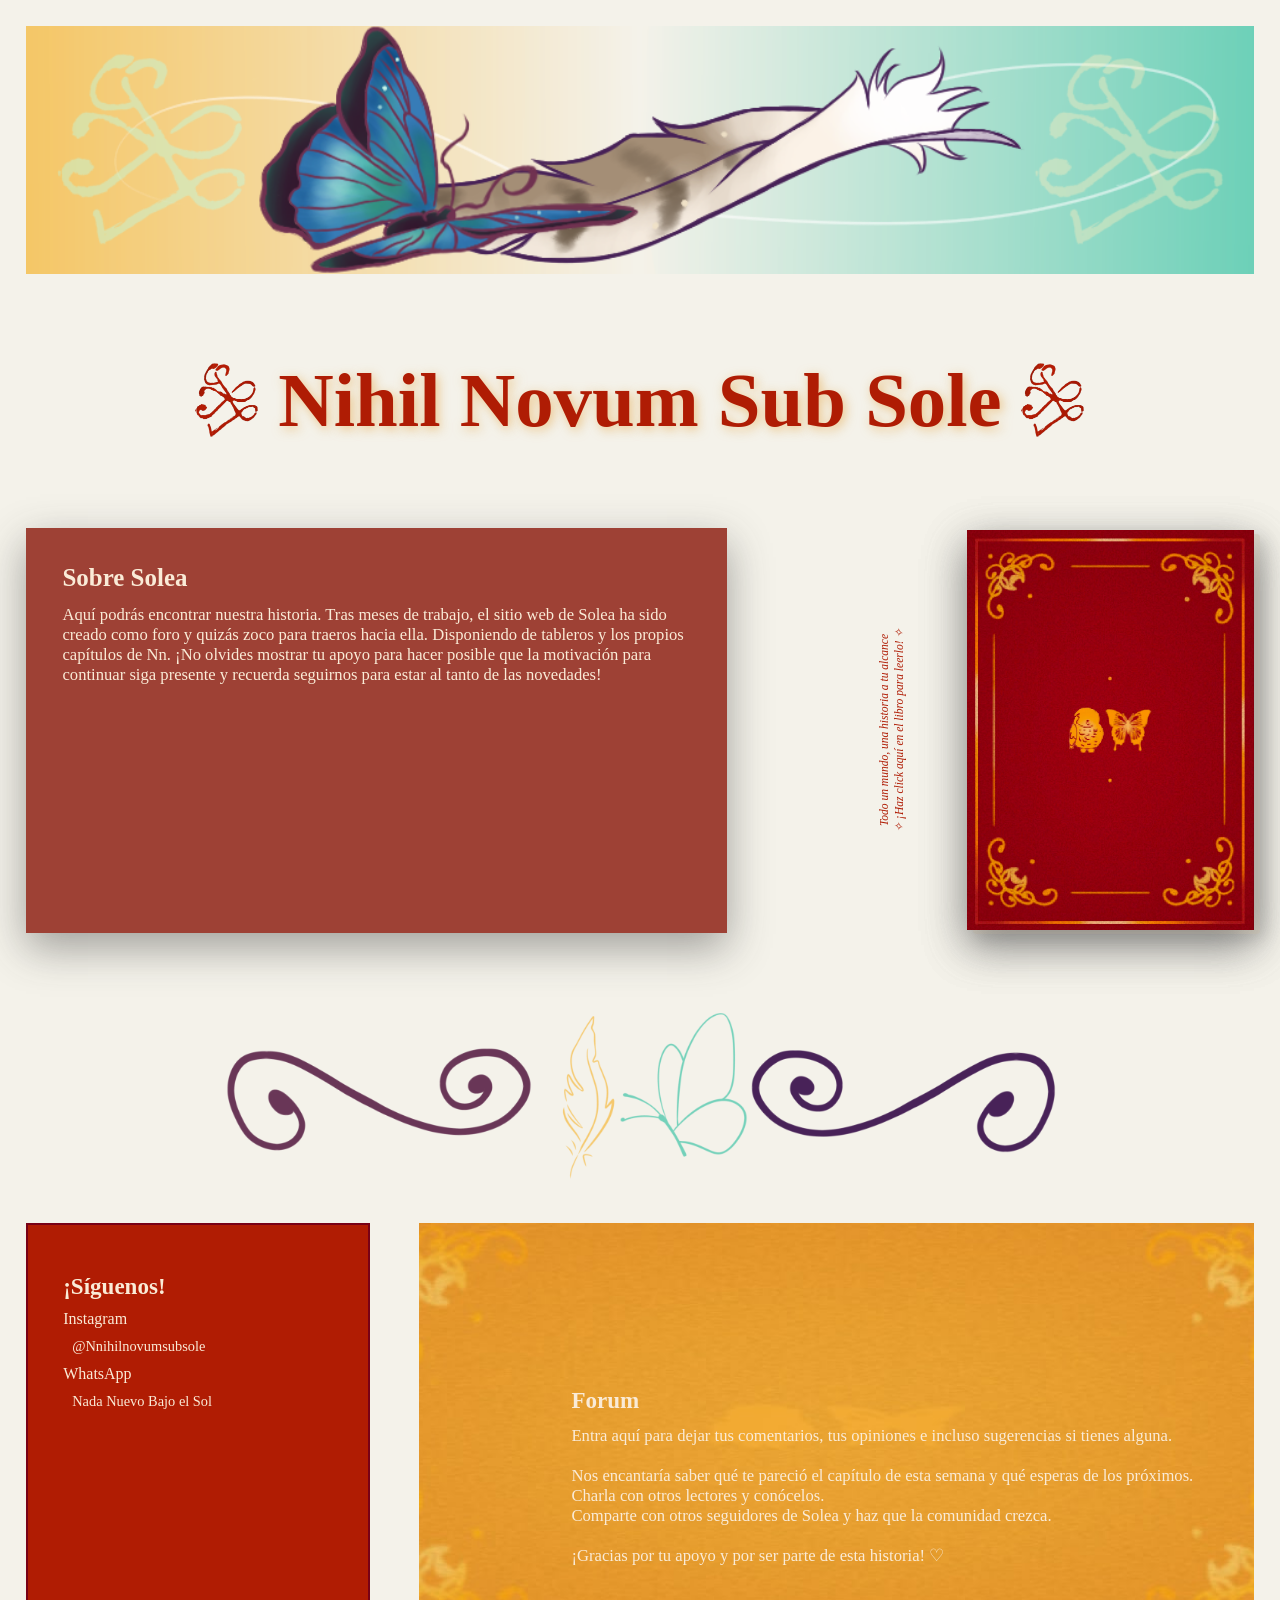
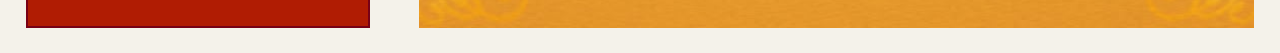
<file: index.html>
<!DOCTYPE html>
<html>

<head>
    <meta charset="UTF-8">
    <link rel="stylesheet" href="style.css">
    <title>Nihil Novum Sub Sole</title>
</head>

<body>
<div class="website">
    <img src="WEB imagen 1 2.0.png" class="Prueba1">
    <header>
    
       <img src="Sello de Solea.png" class="Sello">
       <h1>Nihil Novum Sub Sole</h1>
       <img src="Sello de Solea.png" class="Sello">
    </header>

    <div class="section">
        <div class="info">
            <h2>Sobre Solea</h2>
            <p>
                Aquí podrás encontrar nuestra historia. Tras meses de trabajo, el sitio web de Solea ha
                sido creado como foro y quizás zoco para traeros hacia ella. Disponiendo de tableros y los 
                propios capítulos de Nn. ¡No olvides mostrar tu apoyo para hacer posible que la motivación 
                para continuar siga presente y recuerda seguirnos para estar al tanto de las novedades!
            </p>
        </div>

        <div class="book-area">
            <div class="mensaje-area">
            <div class="mensaje">
                 Todo un mundo, una historia a tu alcance <br> ✧  ¡Haz click aquí en el libro para leerlo! ✧
            </div>
            </div>

            <div class="book"
             onclick="window.location.href='https://docs.google.com/document/d/1bK4KNGjiNNFwAMSJdq4UEPStXAU1IAWC8RcK1y0dx8s/edit?pli=1&tab=t.sg9tgtn4n9jp#heading=h.o9qf44iunrvf'">

                <div class="pages">                
                </div>
                <div class="cover">

                    <img src="Portada.jpg" alt="Portada del libro" class="cover">
                </div>

            </div>
            

            
        </div>

        <script src="script.js" ></script>
    </div>
    <img src="SEPARADOR.PNG" class="Prueba2">

    <footer>
    <div class="social">
        <h3> ¡Síguenos!</h3>
        <a href= "https://www.instagram.com/nnihilnovumsubsole?igsh=ZHVxaGt3eGY0ZGxu&utm_source=qr"> Instagram</a>
           <p class="Nombre">@Nnihilnovumsubsole</p>
        <a href= "https://whatsapp.com/channel/0029VbAiFSZ9Gv7ccvythv18"> WhatsApp</a>
           <p class="Nombre">Nada Nuevo Bajo el Sol</p>
    </div>

        
    <a href="forum.html" class="forum-button">

        <div class="textito">
            <h4>Forum</h4>
        <p class="bienvenida">
            Entra aquí para dejar tus comentarios, tus opiniones e incluso sugerencias si tienes alguna. <br><br> Nos encantaría saber qué te pareció el capítulo de esta semana y qué esperas de los próximos. <br>
            Charla con otros lectores y conócelos. <br> Comparte con otros seguidores de Solea y haz que la comunidad crezca. <br><br>¡Gracias por tu apoyo y por ser parte de esta historia! ♡
        </p>
        </div>
    </a>

</footer>
</div>
</body>


</html>
</file>
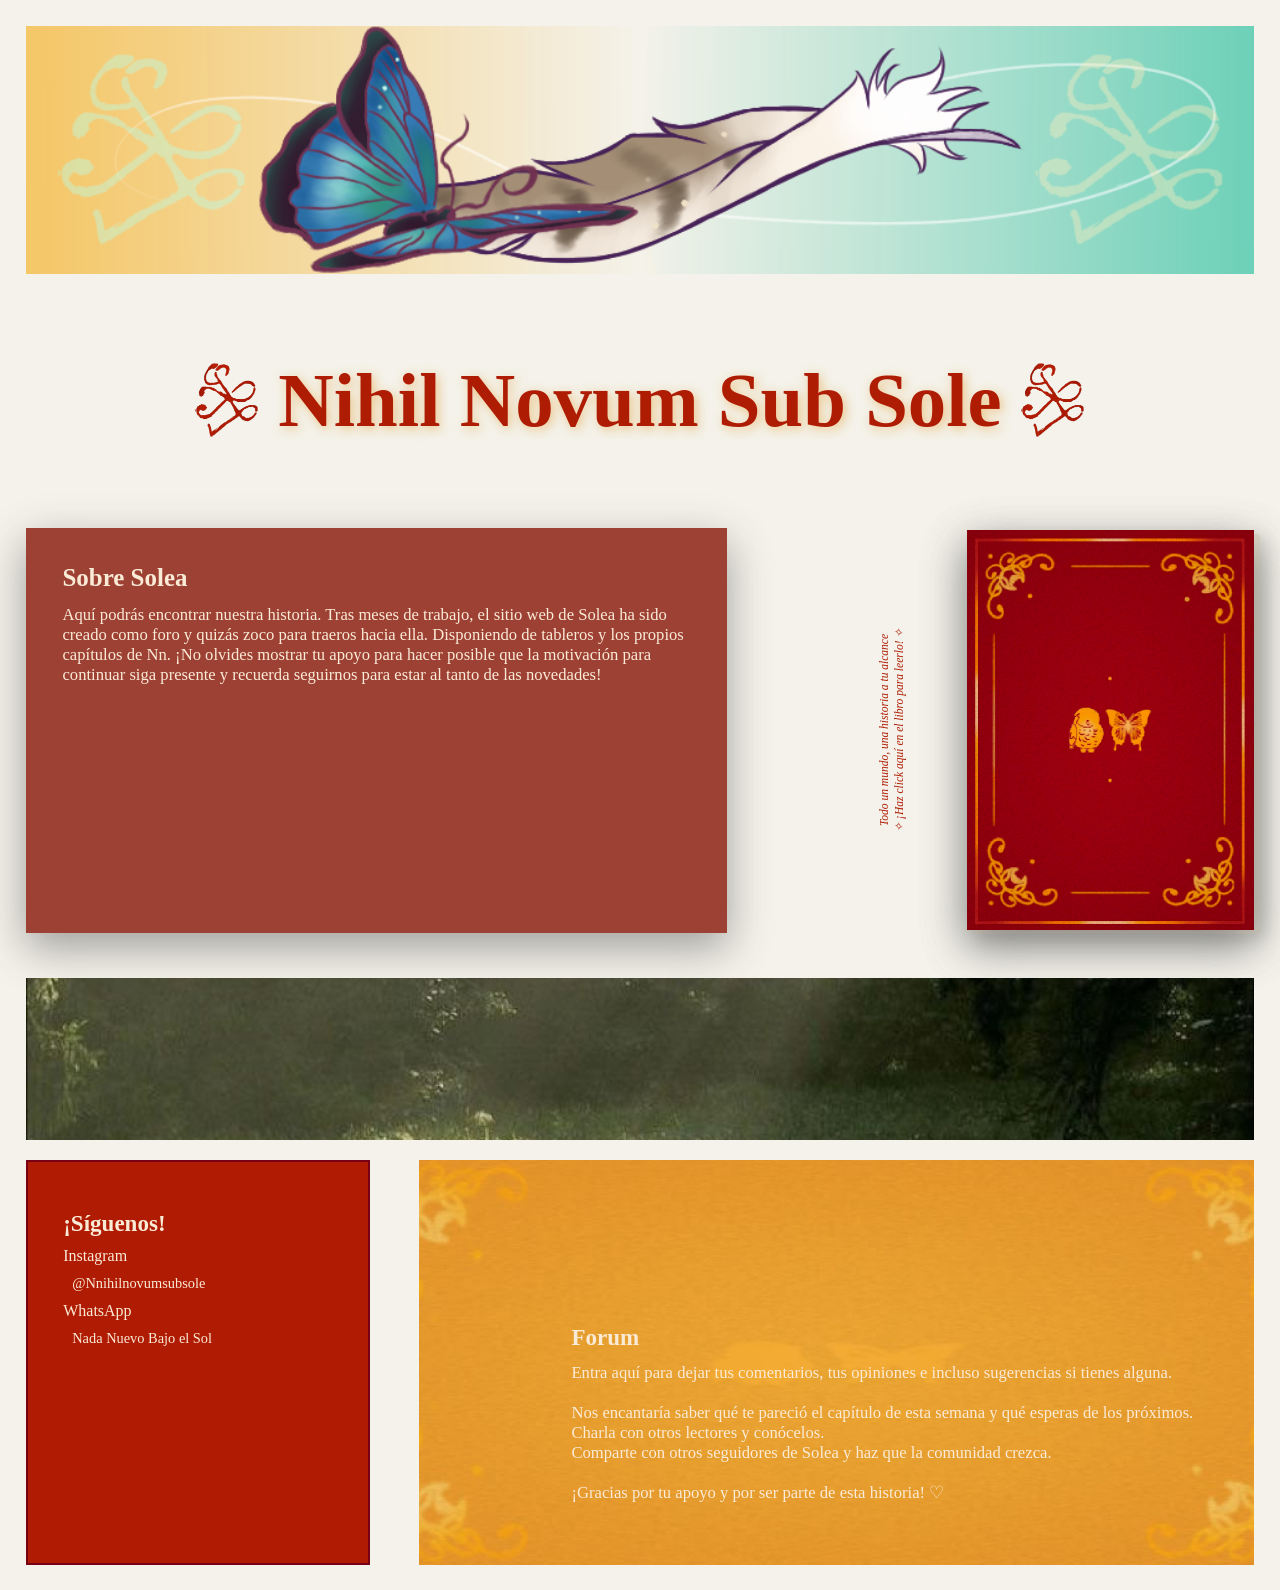
<file: Nn Solea/index.html>
<!DOCTYPE html>
<html>

<head>
    <meta charset="UTF-8">
    <link rel="stylesheet" href="style.css">
    <title>Nihil Novum Sub Sole</title>
</head>

<body>
<div class="website">
    <img src="WEB imagen 1 2.0.png" class="Prueba1">
    <header>
    
       <img src="Sello de Solea.png" class="Sello">
       <h1>Nihil Novum Sub Sole</h1>
       <img src="Sello de Solea.png" class="Sello">
    </header>

    <div class="section">
        <div class="info">
            <h2>Sobre Solea</h2>
            <p>
                Aquí podrás encontrar nuestra historia. Tras meses de trabajo, el sitio web de Solea ha
                sido creado como foro y quizás zoco para traeros hacia ella. Disponiendo de tableros y los 
                propios capítulos de Nn. ¡No olvides mostrar tu apoyo para hacer posible que la motivación 
                para continuar siga presente y recuerda seguirnos para estar al tanto de las novedades!
            </p>
        </div>

        <div class="book-area">
            <div class="mensaje-area">
            <div class="mensaje">
                 Todo un mundo, una historia a tu alcance <br> ✧  ¡Haz click aquí en el libro para leerlo! ✧
            </div>
            </div>

            <div class="book"
             onclick="window.location.href='https://docs.google.com/document/d/1bK4KNGjiNNFwAMSJdq4UEPStXAU1IAWC8RcK1y0dx8s/edit?pli=1&tab=t.sg9tgtn4n9jp#heading=h.o9qf44iunrvf'">

                <div class="pages">                
                </div>
                <div class="cover">

                    <img src="Portada.jpg" alt="Portada del libro" class="cover">
                </div>

            </div>
            

            
        </div>

        <script src="script.js" ></script>
    </div>
    <img src="HeaderdePrueba.jpeg" class="Prueba2">

    <footer>
    <div class="social">
        <h3> ¡Síguenos!</h3>
        <a href= "https://www.instagram.com/nnihilnovumsubsole?igsh=ZHVxaGt3eGY0ZGxu&utm_source=qr"> Instagram</a>
           <p class="Nombre">@Nnihilnovumsubsole</p>
        <a href= "https://whatsapp.com/channel/0029VbAiFSZ9Gv7ccvythv18"> WhatsApp</a>
           <p class="Nombre">Nada Nuevo Bajo el Sol</p>
    </div>

        
    <a href="forum.html" class="forum-button">

        <div class="textito">
            <h4>Forum</h4>
        <p class="bienvenida">
            Entra aquí para dejar tus comentarios, tus opiniones e incluso sugerencias si tienes alguna. <br><br> Nos encantaría saber qué te pareció el capítulo de esta semana y qué esperas de los próximos. <br>
            Charla con otros lectores y conócelos. <br> Comparte con otros seguidores de Solea y haz que la comunidad crezca. <br><br>¡Gracias por tu apoyo y por ser parte de esta historia! ♡
        </p>
        </div>
    </a>

</footer>
</div>
</body>


</html>
</file>
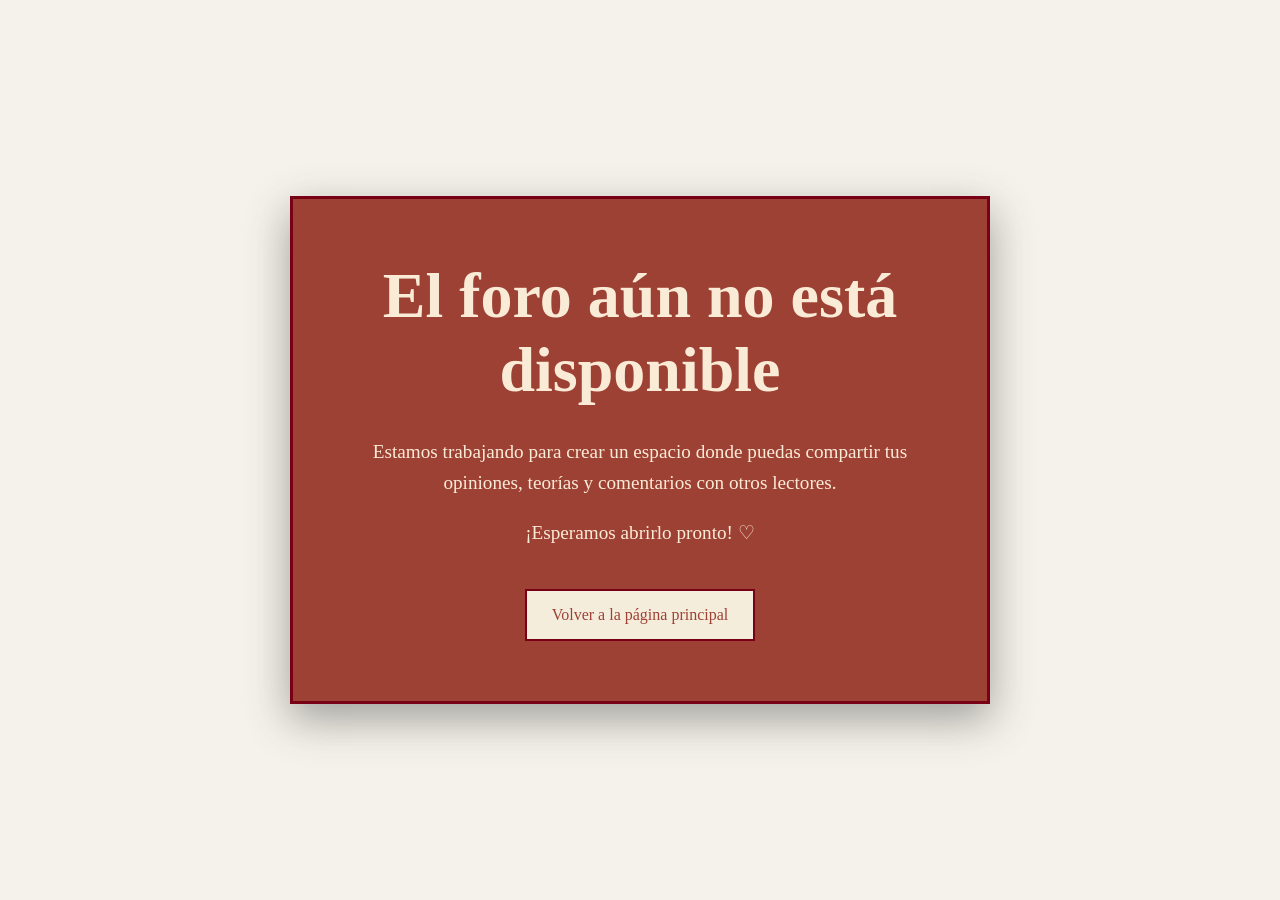
<file: forum.html>
<!DOCTYPE html>
<html>
    <head>
        <meta charset="UTF-8">
        <title>Forum</title>
        <link rel="stylesheet" href="forum.css">
    </head>
    <body>
        <div class="forum-unavailable">

    <h1>El foro aún no está disponible</h1>

    <p>
        Estamos trabajando para crear un espacio donde puedas compartir
        tus opiniones, teorías y comentarios con otros lectores.
    </p>

    <p>
        ¡Esperamos abrirlo pronto! ♡
    </p>

    <a href="index.html">Volver a la página principal</a>

</div>
    
    </body>    
</html>
</file>
<file: style.css>
*{
    margin: 0;
    padding: 0;
    box-sizing: border-box;
}


header {
    display: flex;
    justify-content: center;
    align-items: center;
    width: 100%;
    min-height: 20vh;
    text-shadow: 0.2vw 0.2vw 0.8vw #e7ad56a6;
    margin-top: 3%;
    margin-bottom: 3%;

}

.Prueba1 {
    display: block;
    color: rgba(233, 231, 231, 0.4);
    object-fit: cover;
    
    position: center;
    width: 100%;
    height: auto;
}

.Prueba2 {
    display: block;
    color: rgba(233, 231, 231, 0.4);
    
    object-fit: cover;
    width: 100%;
    height: 25vh;
    margin-top: 5vh;
}

h1 {
    font-size: clamp(3rem, 6vw, 6rem);
    color: rgb(175, 28, 4);
    font-family: Georgia, 'Times New Roman', Times, serif;
    text-align: center;

}

.Sello {
    font-size: 50px;
    width: 8vw;
    min-width: 80px;
    max-width: 140px;
    height: auto;
    text-shadow: 3px 3px 10px #e7ad56;
}

body {
    margin: 2%;
    font-family: Arial, sans-serif;
    background-color: #f4f2ea;
    color: white; 
}



.container {
    display: flex;
    align-items: center;
    justify-content: center;
}

.section {
    justify-content: center;
    display:flex;
    align-items: stretch;

    width: 100%;
}
.info {
    font-size: clamp(1rem, 1.3vw, 1.3rem);
    flex: 1.65;
    display: flex;
    flex-direction: column;
    padding: 3%;

    width: 45%;
    height: auto;
    
    background: #9e4135; box-shadow: 0 15px 40px rgba(58, 58, 58, 0.45);
    font-family: Georgia, 'Times New Roman', Times, serif; color:antiquewhite
}

h2{
    margin-bottom: 2%;
}

.book-area{
    width: 50%;
    min-height:45vh;

    display: flex; 
    flex: 1;

    justify-content: space-evenly;
    align-items: center;
    
    position: relative;
    

}

.cover {
    position: absolute;
    width: 100%;
    height: 100%;
    justify-content: left;
    object-fit: cover;
    box-shadow: 0 15px 40px rgba(95, 95, 95, 0.45);
    transition: 3s ease;
    transform-style: preserve-3d;
    transform-origin: left;
    z-index: 5;
}

.cover img {
    
    object-fit: cover;
    display: block;
}
.book {
    position: relative;

    width: 287px;
    height: 400px;

    aspect-ratio: 287 / 400;
    perspective: 2000px;

    flex-shrink: 0;
    cursor: pointer;
}
    

.book:hover .cover {
    transform: rotateY(-90deg);
}

.pages{

    position:absolute;

    width:100%;
    height:100%;

    left:6px;
    top:4px;

    background:#f5eddc;

    border-radius:4px;

    box-shadow:
        inset -10px 0px 10px rgba(58,58,58,.08),
        5px 5px 15px rgba(58,58,58,.15);

    z-index:1;
}

.mensaje-area{
    display: flex;
    align-items:center;
    justify-content: center;
    align-self: stretch;
}
.mensaje{
    
    font-family: Georgia, 'Times New Roman', Times, serif;
    font-size: clamp(0.5rem, 0.9vw, 0.9rem);
    color: rgb(175, 28, 4);
    font-style: italic;

    width: 330px;
    white-space: nowrap;
    line-height: 1.3;

    transform:rotate(-90deg);
   
    margin-right: -90px;
    text-align:center;
}


footer {
    display: flex;
    justify-content: space-between;
    align-items: stretch;
    min-height: 45vh;
    width: 100%;
    margin-top: 20px;
    gap: 4%;
}

.social {
   width: 28%;
   min-height: 45vh;
   padding:2vw;
   background: #b01c03;
   border: 2px solid #780116;
   font-family: Georgia, 'Times New Roman', Times, serif;
    
}
h3{
    font-size: clamp(1.3rem,1.8vw,2rem);
    color: antiquewhite;
    font-family: Georgia, 'Times New Roman', Times, serif;
    text-decoration: none;
    margin-top: clamp(1.3rem,1.8vw,2rem); margin-left: 10px;
}
.social a{
    display: block;
    text-decoration: none;
    color: antiquewhite;
    margin-left: 10px; margin: 10px;
    font-size: clamp(1rem, 1.2vw, 1.2rem);
}
.Nombre{
    font-size: clamp(.9rem,1vw,1rem);
    color: antiquewhite;
    font-family: Georgia, 'Times New Roman', Times, serif;
    text-decoration: none;
    margin-left: 19px;
}
h4{
    font-size: clamp(1.3rem,1.8vw,2rem);
    color: antiquewhite;
    font-family: Georgia, 'Times New Roman', Times, serif;
    text-decoration: none;
    margin-bottom: 2%;
}

.textito{
    font-size: clamp(1rem,1.3vw,1.3rem);
    color: antiquewhite;
    font-family: Georgia, 'Times New Roman', Times, serif;
    text-align: justify;
    margin: 3%;
    text-decoration: none;
}


.forum-button{
    min-height: 45vh;
    width: 68%;
    justify-content: flex-end;
    background: url(Cosa.jpeg);
    background-size: cover;
    background-position: center;
    align-items: flex-end;
    display: flex;
    text-align: right; 
    transition: 0.3s;
    text-decoration: none;
    padding: 3vw;
    
}

.forum-button:hover{
    transform: translateY(-5px);
    box-shadow: 0 10px 20px #ce8133;
}



.website{
    width: 100%;
    transform-origin: top center;
    
}

@media (max-width:768px){
    .website{
        transform: scale(0.55);
        width: 181%;
    }

    .mensaje-area{
        display: none !important ;
    }
}
</file>
<file: Nn Solea/style.css>
*{
    margin: 0;
    padding: 0;
    box-sizing: border-box;
}


header {
    display: flex;
    justify-content: center;
    align-items: center;
    width: 100%;
    min-height: 20vh;
    text-shadow: 0.2vw 0.2vw 0.8vw #e7ad56a6;
    margin-top: 3%;
    margin-bottom: 3%;

}

.Prueba1 {
    display: block;
    color: rgba(233, 231, 231, 0.4);
    object-fit: cover;
    
    position: center;
    width: 100%;
    height: auto;
}

.Prueba2 {
    display: block;
    color: rgba(233, 231, 231, 0.4);
    
    object-fit: cover;
    width: 100%;
    height: 18vh;
    margin-top: 5vh;
}

h1 {
    font-size: clamp(3rem, 6vw, 6rem);
    color: rgb(175, 28, 4);
    font-family: Georgia, 'Times New Roman', Times, serif;
    text-align: center;

}

.Sello {
    font-size: 50px;
    width: 8vw;
    min-width: 80px;
    max-width: 140px;
    height: auto;
    text-shadow: 3px 3px 10px #e7ad56;
}

body {
    margin: 2%;
    font-family: Arial, sans-serif;
    background-color: #f4f2ea;
    color: white; 
}



.container {
    display: flex;
    align-items: center;
    justify-content: center;
}

.section {
    justify-content: center;
    display:flex;
    align-items: stretch;

    width: 100%;
}
.info {
    font-size: clamp(1rem, 1.3vw, 1.3rem);
    flex: 1.65;
    display: flex;
    flex-direction: column;
    padding: 3%;

    width: 45%;
    height: auto;
    
    background: #9e4135; box-shadow: 0 15px 40px rgba(58, 58, 58, 0.45);
    font-family: Georgia, 'Times New Roman', Times, serif; color:antiquewhite
}

h2{
    margin-bottom: 2%;
}

.book-area{
    width: 50%;
    min-height:45vh;

    display: flex; 
    flex: 1;

    justify-content: space-evenly;
    align-items: center;
    
    position: relative;
    

}

.cover {
    position: absolute;
    width: 100%;
    height: 100%;
    justify-content: left;
    object-fit: cover;
    box-shadow: 0 15px 40px rgba(95, 95, 95, 0.45);
    transition: 3s ease;
    transform-style: preserve-3d;
    transform-origin: left;
    z-index: 5;
}

.cover img {
    
    object-fit: cover;
    display: block;
}
.book {
    position: relative;

    width: 287px;
    height: 400px;

    aspect-ratio: 287 / 400;
    perspective: 2000px;

    flex-shrink: 0;
    cursor: pointer;
}
    

.book:hover .cover {
    transform: rotateY(-90deg);
}

.pages{

    position:absolute;

    width:100%;
    height:100%;

    left:6px;
    top:4px;

    background:#f5eddc;

    border-radius:4px;

    box-shadow:
        inset -10px 0px 10px rgba(58,58,58,.08),
        5px 5px 15px rgba(58,58,58,.15);

    z-index:1;
}

.mensaje-area{
    display: flex;
    align-items:center;
    justify-content: center;
    align-self: stretch;
}
.mensaje{
    
    font-family: Georgia, 'Times New Roman', Times, serif;
    font-size: clamp(0.5rem, 0.9vw, 0.9rem);
    color: rgb(175, 28, 4);
    font-style: italic;

    width: 330px;
    white-space: nowrap;
    line-height: 1.3;

    transform:rotate(-90deg);
   
    margin-right: -90px;
    text-align:center;
}


footer {
    display: flex;
    justify-content: space-between;
    align-items: stretch;
    min-height: 45vh;
    width: 100%;
    margin-top: 20px;
    gap: 4%;
}

.social {
   width: 28%;
   min-height: 45vh;
   padding:2vw;
   background: #b01c03;
   border: 2px solid #780116;
   font-family: Georgia, 'Times New Roman', Times, serif;
    
}
h3{
    font-size: clamp(1.3rem,1.8vw,2rem);
    color: antiquewhite;
    font-family: Georgia, 'Times New Roman', Times, serif;
    text-decoration: none;
    margin-top: clamp(1.3rem,1.8vw,2rem); margin-left: 10px;
}
.social a{
    display: block;
    text-decoration: none;
    color: antiquewhite;
    margin-left: 10px; margin: 10px;
    font-size: clamp(1rem, 1.2vw, 1.2rem);
}
.Nombre{
    font-size: clamp(.9rem,1vw,1rem);
    color: antiquewhite;
    font-family: Georgia, 'Times New Roman', Times, serif;
    text-decoration: none;
    margin-left: 19px;
}
h4{
    font-size: clamp(1.3rem,1.8vw,2rem);
    color: antiquewhite;
    font-family: Georgia, 'Times New Roman', Times, serif;
    text-decoration: none;
    margin-bottom: 2%;
}

.textito{
    font-size: clamp(1rem,1.3vw,1.3rem);
    color: antiquewhite;
    font-family: Georgia, 'Times New Roman', Times, serif;
    text-align: justify;
    margin: 3%;
    text-decoration: none;
}


.forum-button{
    min-height: 45vh;
    width: 68%;
    justify-content: flex-end;
    background: url(Cosa.jpeg);
    background-size: cover;
    background-position: center;
    align-items: flex-end;
    display: flex;
    text-align: right; 
    transition: 0.3s;
    text-decoration: none;
    padding: 3vw;
    
}

.forum-button:hover{
    transform: translateY(-5px);
    box-shadow: 0 10px 20px #ce8133;
}



.website{
    width: 100%;
    transform-origin: top center;
    
}

@media (max-width:768px){
    .website{
        transform: scale(0.55);
        width: 181%;
    }

    .mensaje-area{
        display: none !important ;
    }
}
</file>
<file: forum.css>
* {
    margin: 0;
    padding: 0;
    box-sizing: border-box;
}

body {
    min-height: 100vh;

    display: flex;
    justify-content: center;
    align-items: center;

    padding: 30px;

    background-color: #f4f2ea;

    font-family: Georgia, "Times New Roman", serif;
}

.forum-unavailable {
    width: min(700px, 90%);
    padding: 60px;

    text-align: center;

    background-color: #9e4135;
    color: antiquewhite;

    border: 3px solid #780116;

    box-shadow: 0 15px 40px rgba(58, 58, 58, 0.45);
}

.forum-unavailable h1 {
    margin-bottom: 30px;

    color: antiquewhite;

    font-size: clamp(2rem, 5vw, 4rem);
}

.forum-unavailable p {
    margin-bottom: 20px;

    font-size: clamp(1rem, 1.5vw, 1.4rem);

    line-height: 1.6;
}

.forum-unavailable a {
    display: inline-block;

    margin-top: 20px;
    padding: 15px 25px;

    background-color: #f5eddc;
    color: #9e4135;

    text-decoration: none;

    border: 2px solid #780116;

    transition: 0.3s;
}

.forum-unavailable a:hover {
    transform: translateY(-5px);

    box-shadow: 0 8px 18px rgba(0, 0, 0, 0.25);
}
</file>
